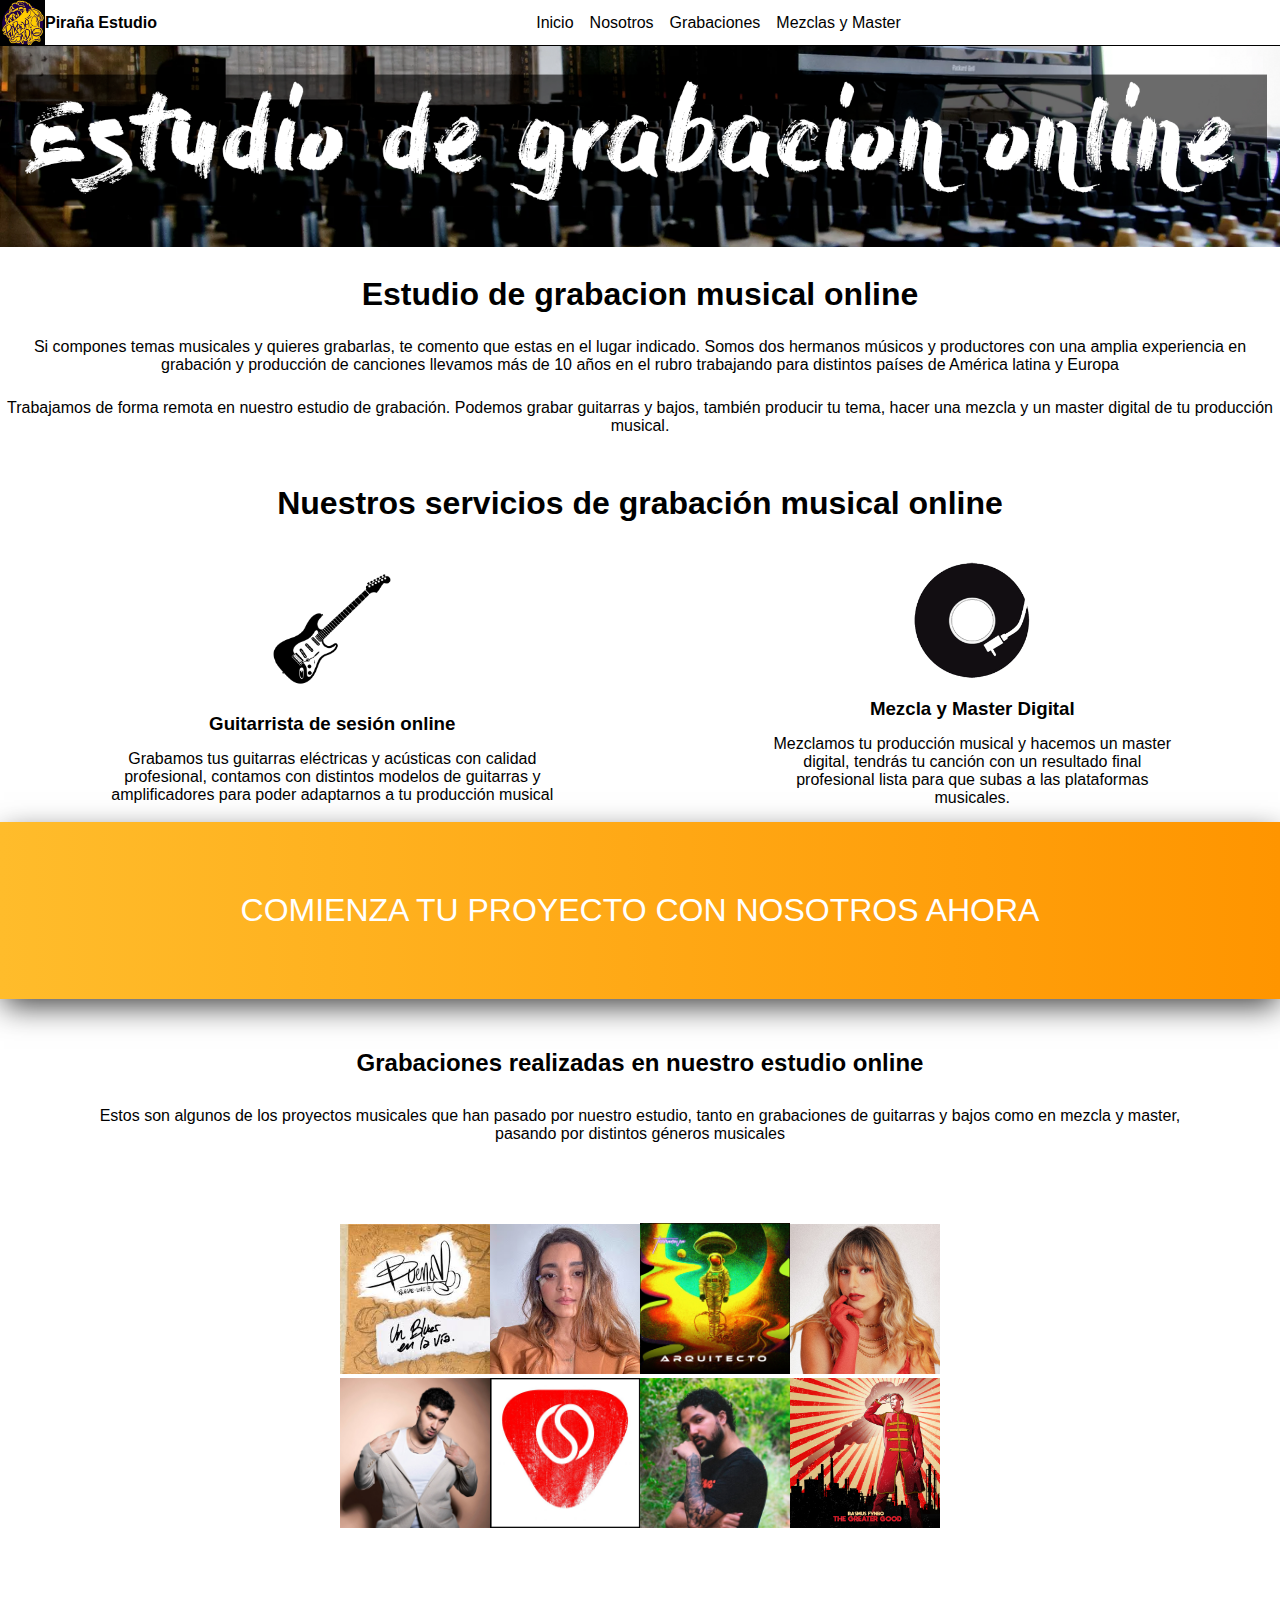
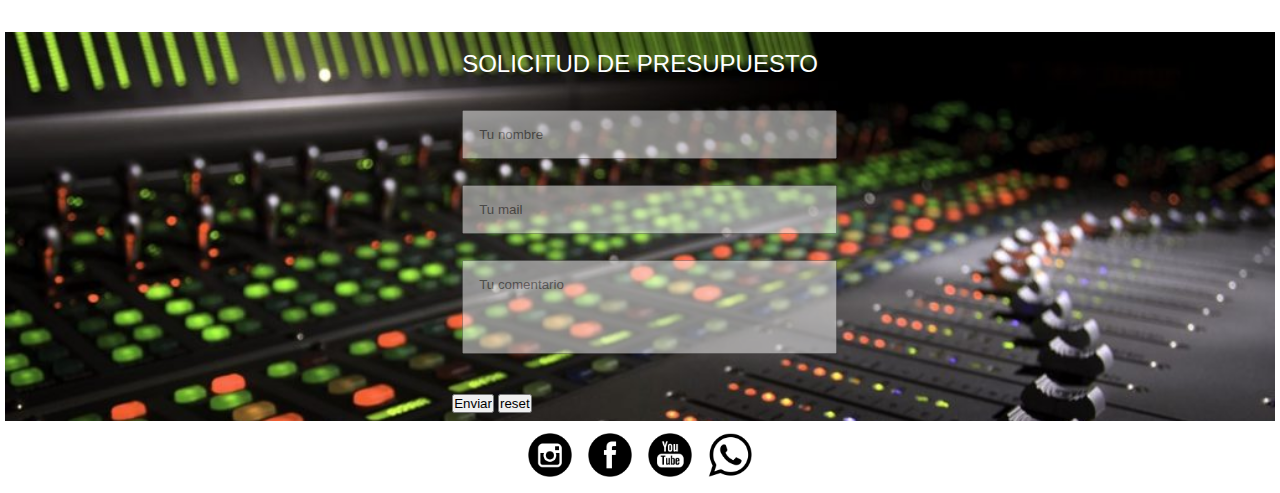
<file: index.html>
<!DOCTYPE html>
<html lang="en">

<meta charset="UTF-8">
<meta name="viewport" content="width=device-width, initial-scale=1.0">
<!--link aos-->
<link href="https://unpkg.com/aos@2.3.1/dist/aos.css" rel="stylesheet">
<!--Link css-->
<link rel="stylesheet" href="CSS/style.css">
<title>Piraña Estudio - Estudio de grabacion online</title> 
</head>

<body>

  <header>
    <div class="logo">
      <img src="imagenes/logopirna.jpeg" width="45px" alt="logo">
      <h4>Piraña Estudio</h4>
    </div>
    <nav class="nav-header">
      <ul class="link">
        <li><a href="index.html">Inicio</a></li>
        <li><a href="nosotros.html">Nosotros</a></li>
        <li><a href="grabaciones.html">Grabaciones</a></li>
        <li><a href="mezclas.html">Mezclas y Master</a></li>
      </ul>
    </nav>
  </header> 

  <section class="banner" data-aos="zoom-in" >
    <img src="imagenes/banner.png" width="100%" alt="banner">
  </section>

  <!-- Introduccion -->
  <div class="introduction">
    <h1>Estudio de grabacion musical online</h1>
    <p>Si compones temas musicales y quieres grabarlas, te comento que estas en el lugar indicado. Somos dos hermanos
      músicos y productores con una amplia experiencia en grabación y producción de canciones llevamos más de 10 años en
      el rubro trabajando para distintos países de América latina y Europa</p>

    <p>Trabajamos de forma remota en nuestro estudio de grabación. Podemos grabar guitarras y bajos, también producir tu
      tema, hacer una mezcla y un master digital de tu producción musical.</P>

    <h1>Nuestros servicios de grabación musical online</h1>

  </div>

  <!-- Esta es la seccion de servisios -->

  <div class="container-servicios">
    <div class="dv1">
      <a href="grabaciones.html" target="_blank"><img src="imagenes/fender.png" width="130px" alt=""></a>
      <h3>Guitarrista de sesión online</h3>
      <p>
        Grabamos tus guitarras eléctricas y acústicas con calidad profesional, contamos con distintos modelos de
        guitarras y amplificadores para poder adaptarnos a tu producción musical
      </p>
    </div>
    <div class="dv2">

    <a href="mezclas.html" target="_blank"><img src="imagenes/vinilo.png" width="130px" alt="vinilo"></a>
    <h3>Mezcla y Master Digital</h3>
    <p>Mezclamos tu producción musical y hacemos un master digital, tendrás tu canción con un resultado final
      profesional lista para que subas a las plataformas musicales.</p>
    </div>
  </div>

  <div class="proyecto">
    <a href="#formulario">COMIENZA TU PROYECTO CON NOSOTROS AHORA</a>
  </div>

  <!-- Seccsion de artistas con los que trabajamos -->
  <section class="grabaciones">
    <h2>Grabaciones realizadas en nuestro estudio online</h2>
    <p>
      Estos son algunos de los proyectos musicales que han pasado por nuestro estudio, tanto en grabaciones de guitarras
      y bajos como en mezcla y master, pasando por distintos géneros musicales
    </p>
  </section>
  <div class="containerArtistas">
    <div class="imagenesArtistas-1">
      <a class="artista-1"
        href="https://open.spotify.com/intl-es/artist/6ZNL0CVplGjYGw31jqElYz?si=VG0orCaETLiflLsMbljOQQ"
        target="_blank"><img src="imagenes/artistas/buenaV.jpeg" width="150px" alt=""></a>
      <a class="artista-2" href="https://youtu.be/kKX_5o44z08?si=qSulUmlPc4_kE-Gp" target="_blank"><img
          src="imagenes/artistas/pate.jpeg" width="150px" alt=""></a>
      <a class="artista-3"
        href="https://open.spotify.com/intl-es/album/7J4Oo44sSkv41PLXlcp0o5?si=DLadyzTURr2F1vUvtu4Szw"
        target="_blank"><img src="imagenes/artistas/terranova.png" width="150" alt=""></a>
      <a class="artista-4"
        href="https://open.spotify.com/intl-es/artist/6g68XQtI1wtlnWdvAeX3CL?si=83unURpxTMm3Gx-tWGNBxA"
        target="_blank"><img src="imagenes/artistas/steffani.jpeg" width="150px" alt=""></a>
    </div>
    <div class="imagenesArtistas-2">
      <a class="artista-5"
        href="https://open.spotify.com/intl-es/artist/65E5jc0kPcLQ1FEtHnS3c9?si=sqfxAswCROGdd6f6u9i0_Q"
        target="_blank"><img src="imagenes/artistas/luis-pinto.jpeg" width="150px" alt=""></a>
      <a class="artista-6" href="https://youtu.be/C5hds6iez4Y?si=SpYBL1SiTp-kIa0V" target="_blank"><img
          src="imagenes/artistas/sinoficio.png" width="150px" alt=""></a>
      <a class="artista-7" href="https://youtu.be/OK6B5-Mvlto?si=VA_IBe1aBGyeOYER" target="_blank"><img
          src="imagenes/artistas/zulo.png" width="150px" alt=""></a>
      <a class="artista-8" href="https://youtu.be/_De62oBiErQ?si=wEhhD7nBoRvKMLvJ" target="_blank"><img
          src="imagenes/artistas/rasmus.jpeg" width="150px" alt=""></a>
      <a href=""></a>
    </div>
  </div>


  <!-- Seccion de imputs -->

  <section class="formulario">
    <a name="formulario" id="formulario"></a>
    <form class="form" action="https://formsubmit.co/maykol.duarte@gmail.com" method="POST">
      <span>SOLICITUD DE PRESUPUESTO</span>
      <section class="inputs">
        <input class="control" type="text" name="Nombre" id="Nombre" placeholder="Tu nombre "><br>
        <input class="control" type="email" name="Email" id="mail" placeholder="Tu mail "><br>
        <input class="comentario" type="text" name="Comentatio" id="comentario" placeholder="Tu comentario "><br>
      </section>
        <div>
          <input class="btn" type="submit" value="Enviar">
        <input class="btn" type="reset" value="reset">
        </div>
    </form>
  </section>





  <footer>
    <nav>
      <ul class="footer-links">
        <a href="https://www.instagram.com/mayk_dn/"> <img src="imagenes/social_instagram_3.png" width="44px"
            alt="instagram"></a>
        <a href="https://www.facebook.com/piranabeats/"> <img src="imagenes/social_facebook_fb_35.png" width="44px"
            alt="facebook"></a>
        <a href="https://www.youtube.com/@bandabuenav"> <img src="imagenes/social_youtube_23.png" width="44px"
            alt="social_youtube_23"></a>
        <a href="https://web.whatsapp.com/"> <img src="imagenes/whatsapp_icon-icons.com_65489.png" width="44px"
            alt="whatsapp_icon-icons"></a>
      </ul>
    </nav>
  </footer>



  <script src="https://unpkg.com/aos@2.3.1/dist/aos.js"></script>
  <script>
    AOS.init();
  </script>
</body>

</html>
</file>
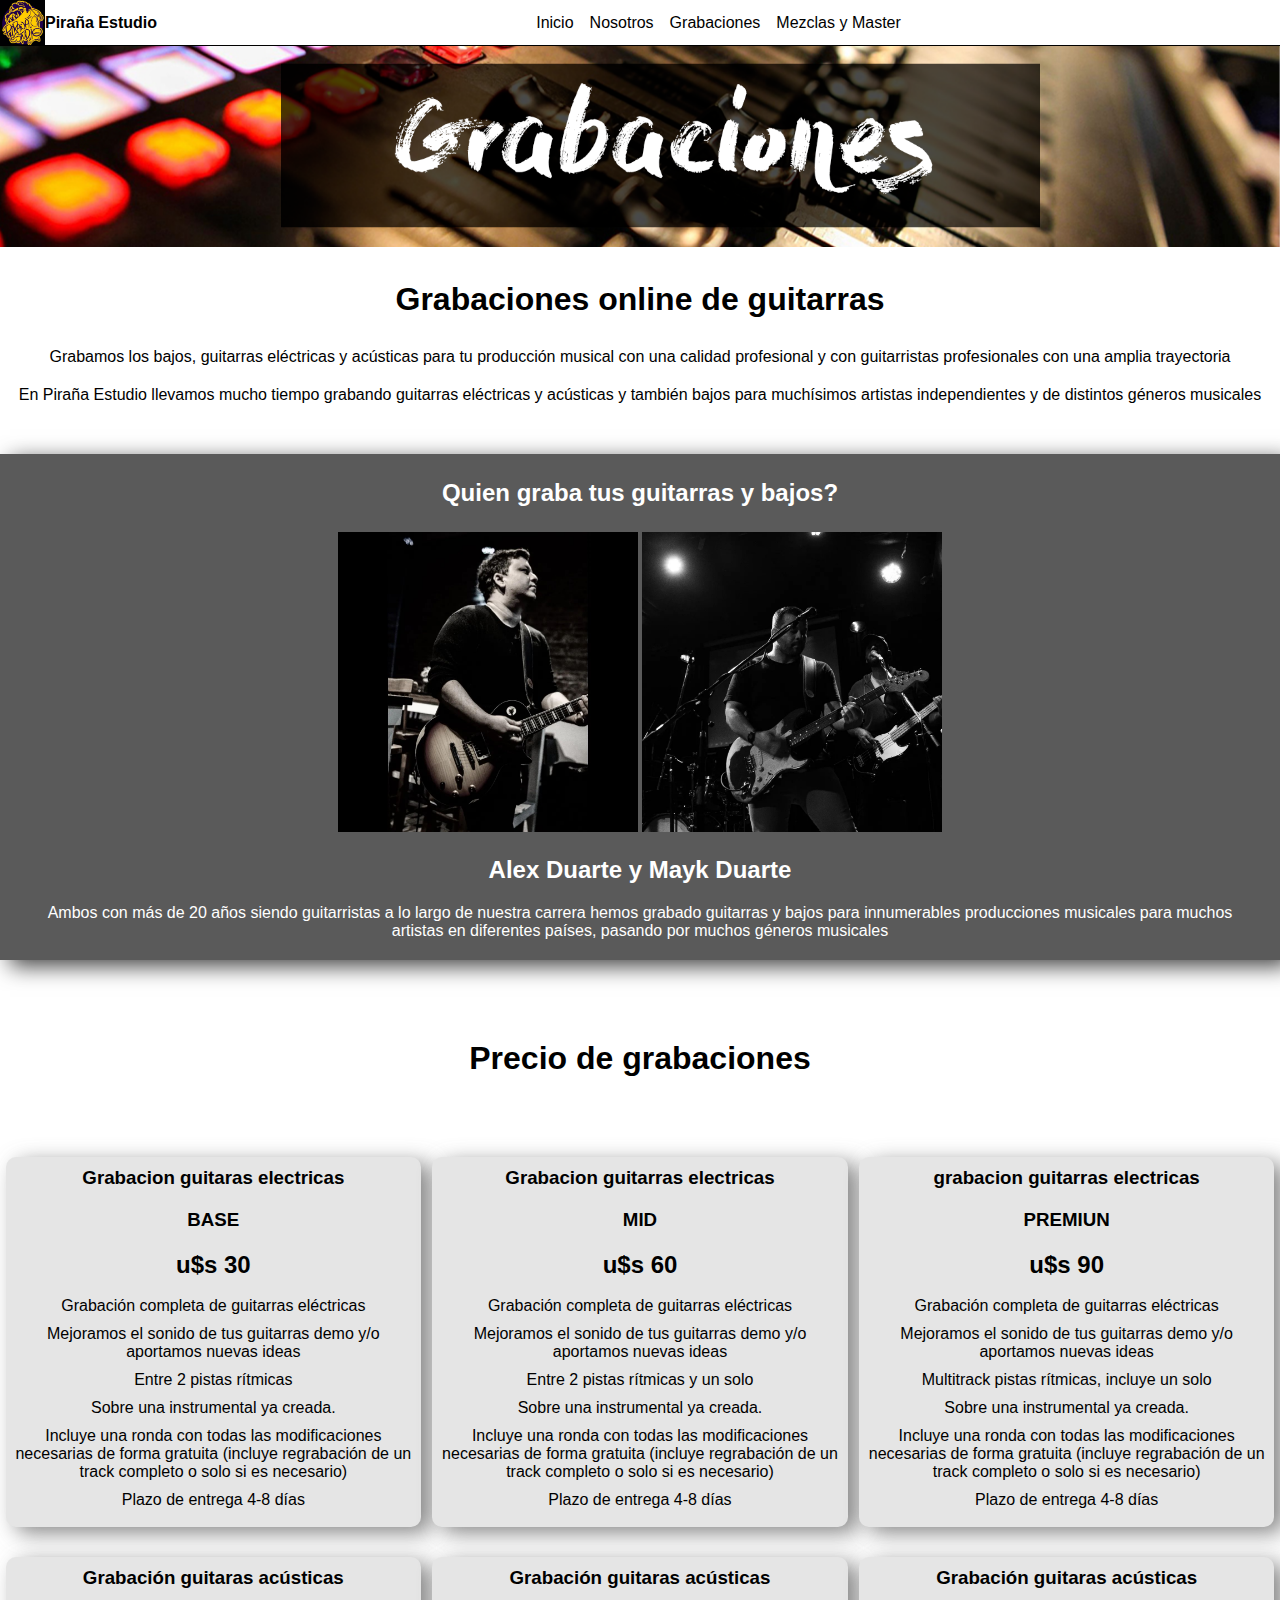
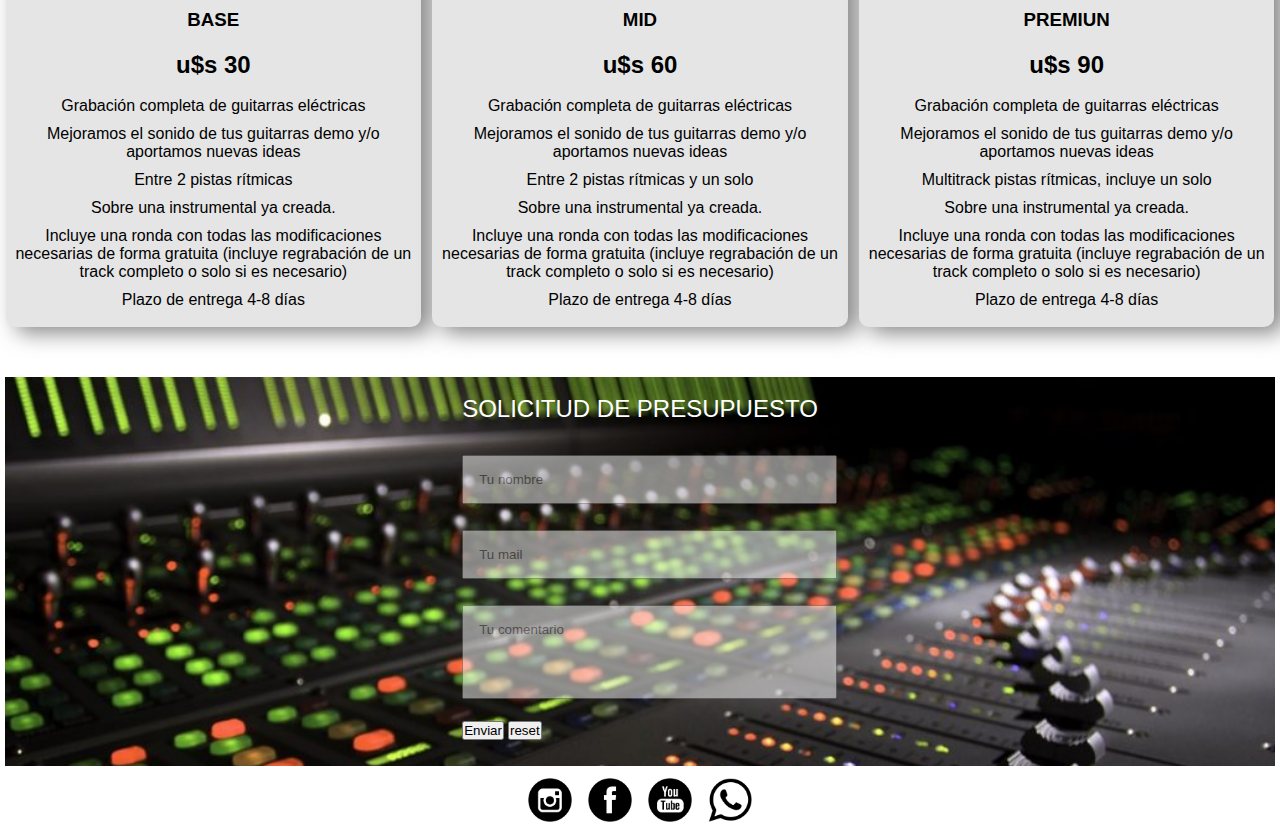
<file: grabaciones.html>
<!DOCTYPE html>
<html lang="en">

<head>
    <meta charset="UTF-8">
    <meta name="viewport" content="width=device-width, initial-scale=1.0">
    <!--link aos-->
    <link href="https://unpkg.com/aos@2.3.1/dist/aos.css" rel="stylesheet">
    <!--link ccs-->
    <link rel="stylesheet" href="CSS/style.css">
    <title>Piraña Estudio - Grabaciones</title>
</head>

<body>

    <header>
        <div class="logo">
            <img src="imagenes/logopirna.jpeg" width="45px" alt="logo">
            <h4>Piraña Estudio</h4>
        </div>

        <nav class="nav-header">
            <ul class="link">
                <li><a href="index.html">Inicio</a></li>
                <li><a href="nosotros.html">Nosotros</a></li>
                <li><a href="grabaciones.html">Grabaciones</a></li>
                <li><a href="mezclas.html">Mezclas y Master</a></li>
            </ul>
        </nav>


    </header>


    <section class="banner" data-aos="zoom-in">
        <img src="imagenes/GranacionesBanner.png" width="100%" alt="banner">
    </section>

    <Section class="introGrabaciones">
        <h1>
            Grabaciones online de guitarras
        </h1>
        <P class="info1">
            Grabamos los bajos, guitarras eléctricas y acústicas para tu producción musical con una calidad profesional
            y con guitarristas profesionales con una amplia trayectoria
        </P>
        <p class="info2">En Piraña Estudio llevamos mucho tiempo grabando guitarras eléctricas y acústicas y también
            bajos para muchísimos artistas independientes y de distintos géneros musicales</p>

        <div class="ContainerGuitarristas">

            <div class="infoGuitarristas">
                <h2>Quien graba tus guitarras y bajos?</h2>
            </div>
            <div>
                <img class="guit-1" src="imagenes/artistas/alexguit.jpeg" width="300px" alt="">
                <img class="guit-2" src="imagenes/artistas/maykguit.jpeg" width="300px" alt="">
            </div>
            <Div class="boxInfo">
                <H2>Alex Duarte y Mayk Duarte</H2>
                <p>Ambos con más de 20 años siendo guitarristas a lo largo de nuestra carrera hemos grabado guitarras y
                    bajos para innumerables producciones musicales para muchos artistas en diferentes países, pasando
                    por muchos géneros musicales </p>
            </Div>
        </div>
    </Section>

    <div class="encabezadoPrecio">
        <h1>Precio de grabaciones</h1>
    </div>

    <Section class="containerPrecioElectrica">
        <div class="GuitarraElectrica1">
            <h3>Grabacion guitaras electricas</h3>
            <h3>BASE</h3>
            <h2>u$s 30</h2>
            <ul>
                <li>Grabación completa de guitarras eléctricas</li>
                <li>Mejoramos el sonido de tus guitarras demo y/o aportamos nuevas ideas</li>
                <li>Entre 2 pistas rítmicas</li>
                <li>Sobre una instrumental ya creada.</li>
                <li>Incluye una ronda con todas las modificaciones necesarias de forma gratuita (incluye regrabación de
                    un track completo o solo si es necesario)</li>
                <li>Plazo de entrega 4-8 días</li>
            </ul>

        </div>
        <div class="GuitarraElectrica2">
            <h3>Grabacion guitarras electricas</h3>
            <h3>MID</h3>
            <h2>u$s 60</h2>
            <ul>
                <li>Grabación completa de guitarras eléctricas</li>
                <li>Mejoramos el sonido de tus guitarras demo y/o aportamos nuevas ideas</li>
                <li>Entre 2 pistas rítmicas y un solo </li>
                <li>Sobre una instrumental ya creada.</li>
                <li>Incluye una ronda con todas las modificaciones necesarias de forma gratuita (incluye regrabación de
                    un track completo o solo si es necesario)</li>
                <li>Plazo de entrega 4-8 días</li>
            </ul>
        </div>
        <div class="GuitarraElectrica3">
            <h3>grabacion guitarras electricas</h3>
            <h3>PREMIUN</h3>
            <h2>u$s 90</h2>
            <ul>
                <li>Grabación completa de guitarras eléctricas</li>
                <li>Mejoramos el sonido de tus guitarras demo y/o aportamos nuevas ideas</li>
                <li>Multitrack pistas rítmicas, incluye un solo</li>
                <li>Sobre una instrumental ya creada.</li>
                <li>Incluye una ronda con todas las modificaciones necesarias de forma gratuita (incluye regrabación de
                    un track completo o solo si es necesario)</li>
                <li>Plazo de entrega 4-8 días</li>
            </ul>
        </div>
    </Section>

    <section class="containerPrecioAcustica">

        <div class="GuitarraAcustica1">
            <h3>Grabación guitaras acústicas</h3>
            <h3>BASE</h3>
            <h2>u$s 30</h2>
            <ul>
                <li>Grabación completa de guitarras eléctricas</li>
                <li>Mejoramos el sonido de tus guitarras demo y/o aportamos nuevas ideas</li>
                <li>Entre 2 pistas rítmicas</li>
                <li>Sobre una instrumental ya creada.</li>
                <li>Incluye una ronda con todas las modificaciones necesarias de forma gratuita (incluye regrabación de
                    un track completo o solo si es necesario)</li>
                <li>Plazo de entrega 4-8 días</li>
            </ul>
        </div>
        <div class="GuitarraAcustica2">
            <h3>Grabación guitaras acústicas </h3>
            <h3>MID</h3>
            <h2>u$s 60</h2>
            <ul>
                <li>Grabación completa de guitarras eléctricas</li>
                <li>Mejoramos el sonido de tus guitarras demo y/o aportamos nuevas ideas</li>
                <li>Entre 2 pistas rítmicas y un solo </li>
                <li>Sobre una instrumental ya creada.</li>
                <li>Incluye una ronda con todas las modificaciones necesarias de forma gratuita (incluye regrabación de
                    un track completo o solo si es necesario)</li>
                <li>Plazo de entrega 4-8 días</li>
            </ul>
        </div>
        <div class="GuitarraAcustica3">
            <h3>Grabación guitaras acústicas</h3>
            <h3>PREMIUN</h3>
            <h2>u$s 90</h2>
            <ul>
                <li>Grabación completa de guitarras eléctricas</li>
                <li>Mejoramos el sonido de tus guitarras demo y/o aportamos nuevas ideas</li>
                <li>Multitrack pistas rítmicas, incluye un solo</li>
                <li>Sobre una instrumental ya creada.</li>
                <li>Incluye una ronda con todas las modificaciones necesarias de forma gratuita (incluye regrabación de
                    un track completo o solo si es necesario)</li>
                <li>Plazo de entrega 4-8 días</li>
            </ul>
        </div>
    </section>

    <!-- Seccion formulario-->

    <section class="formulario">
        <a name="formulario" id="formulario"></a>
        <form class="form" action="https://formsubmit.co/maykol.duarte@gmail.com" method="POST">
            <span>SOLICITUD DE PRESUPUESTO</span>
            <section class="inputs">
                <input class="control" type="text" name="Nombre" id="Nombre" placeholder="Tu nombre "><br>
                <input class="control" type="email" name="Email" id="mail" placeholder="Tu mail "><br>
                <input class="comentario" type="text" name="Comentatio" id="comentario"
                    placeholder="Tu comentario "><br>
                <input class="btn" type="submit" value="Enviar">
                <input class="btn" type="reset" value="reset">
            </section>
        </form>
    </section>

    <footer>
        <nav>
            <ul class="footer-links">
                <a href="https://www.instagram.com/mayk_dn/"> <img src="imagenes/social_instagram_3.png" width="44px"
                        alt="instagram"></a>
                <a href="https://www.facebook.com/piranabeats/"> <img src="imagenes/social_facebook_fb_35.png"
                        width="44px" alt="facebook"></a>
                <a href="https://www.youtube.com/@bandabuenav"> <img src="imagenes/social_youtube_23.png" width="44px"
                        alt="social_youtube_23"></a>
                <a href="https://web.whatsapp.com/"> <img src="imagenes/whatsapp_icon-icons.com_65489.png" width="44px"
                        alt="whatsapp_icon-icons"></a>
            </ul>
        </nav>
    </footer>

    <script src="https://unpkg.com/aos@2.3.1/dist/aos.js"></script>
    <script>
        AOS.init();
    </script>
</body>

</html>
</file>
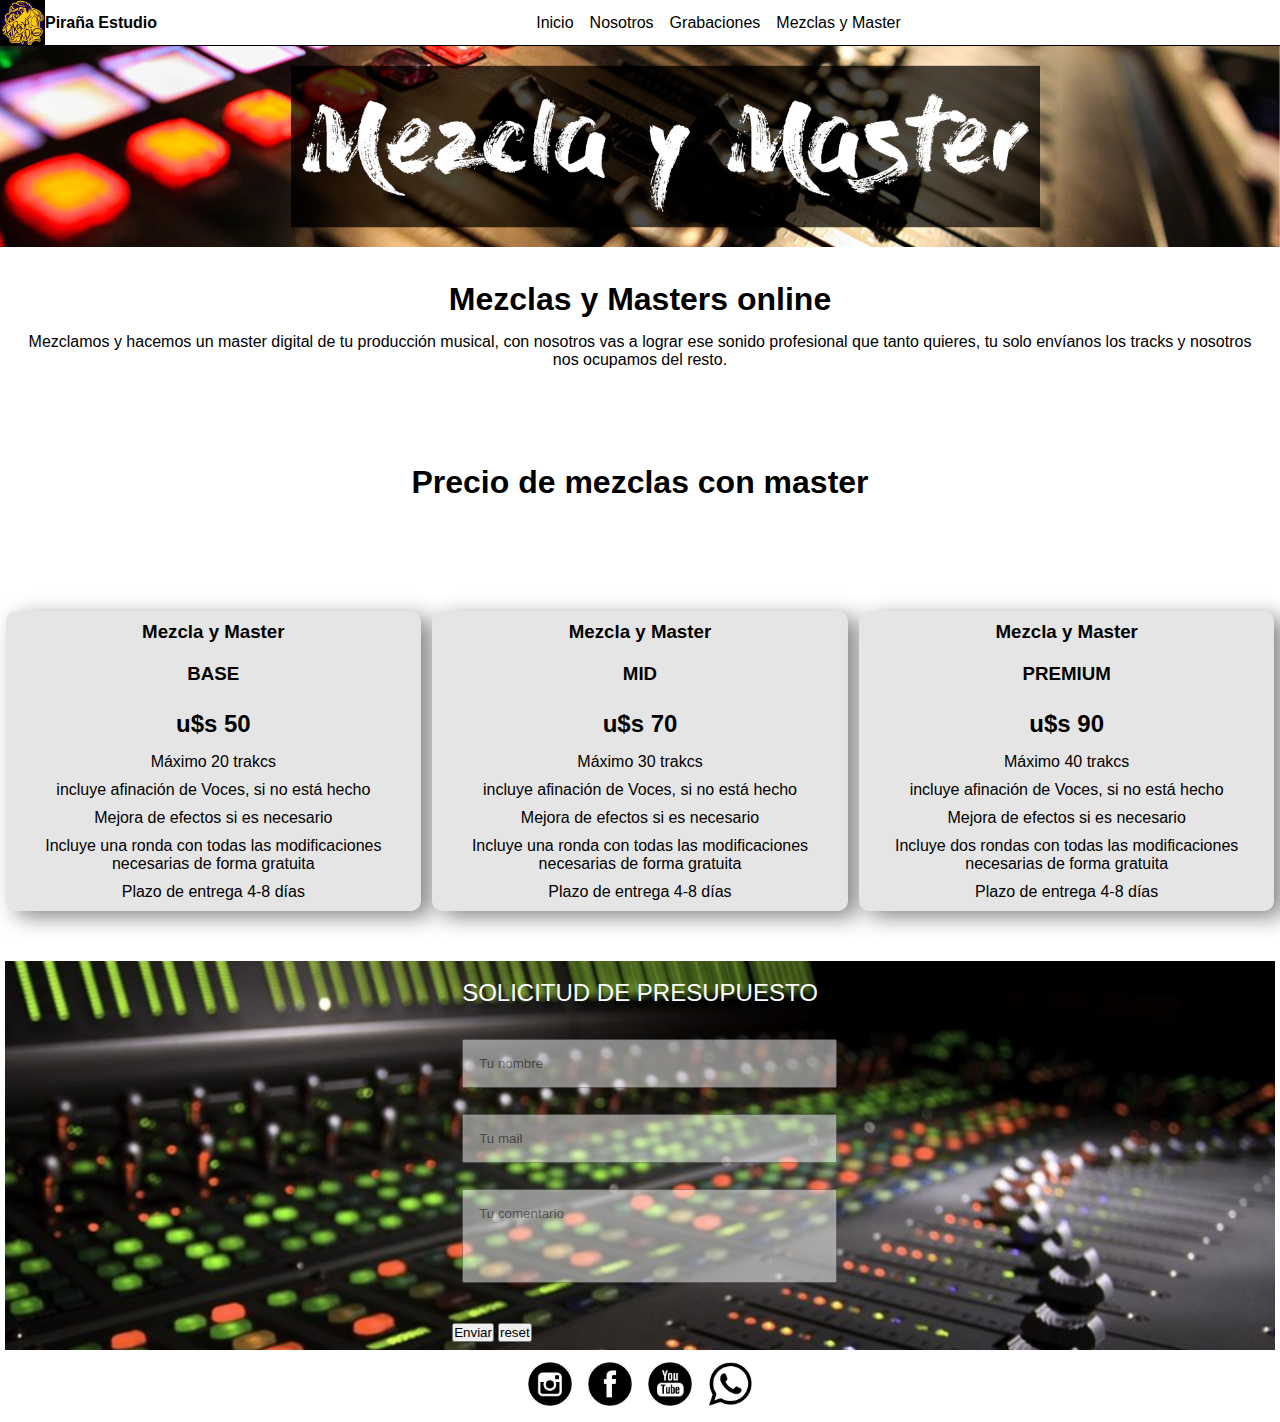
<file: mezclas.html>
<!DOCTYPE html>
<html lang="en">

<head>
    <meta charset="UTF-8">
    <meta name="viewport" content="width=device-width, initial-scale=1.0">
    <!--link aos-->
    <link href="https://unpkg.com/aos@2.3.1/dist/aos.css" rel="stylesheet">
    <!--link ccs-->
    <link rel="stylesheet" href="CSS/style.css">
    <title>Piraña Estudio - Mezclas y Master</title>
</head>

<body>

    <header>
        <div class="logo">
            <img src="imagenes/logopirna.jpeg" width="45px" alt="logo">
            <h4>Piraña Estudio</h4>
        </div>

        <nav class="nav-header">
            <ul class="link">
                <li><a href="index.html">Inicio</a></li>
                <li><a href="nosotros.html">Nosotros</a></li>
                <li><a href="grabaciones.html">Grabaciones</a></li>
                <li><a href="mezclas.html">Mezclas y Master</a></li>
            </ul>
        </nav>


    </header>


    <section class="banner" data-aos="zoom-in">
        <img src="imagenes/mesclaBanner.png" width="100%" alt="banner">
    </section>

    <section class="introMezclas">
        <h1>
            Mezclas y Masters online
        </h1>
        <p class="info1">
            Mezclamos y hacemos un master digital de tu producción musical, con nosotros vas a lograr ese sonido
            profesional que tanto quieres, tu solo envíanos los tracks y nosotros nos ocupamos del resto.
        </p>
    </section>

    <div class="encabezadoPrecio">
        <h1>Precio de mezclas con master</h1>
    </div>

    <div class="containerBody">

        <section class="containerPrecioMezcla">
            <div class="mezcla1">
                <h3>Mezcla y Master</h3>
                <h3>BASE</h3>
                <h2>u$s 50</h2>
                <ul>
                    <li>Máximo 20 trakcs</li>
                    <li>incluye afinación de Voces, si no está hecho</li>
                    <li>Mejora de efectos si es necesario</li>
                    <li>Incluye una ronda con todas las modificaciones necesarias de forma gratuita</li>
                    <li>Plazo de entrega 4-8 días</li> 
                </ul>

            </div>
            <div class="mezcla2">
                <h3>Mezcla y Master</h3>
                <h3>MID</h3>
                <h2>u$s 70</h2>
                <ul>
                    <li>Máximo 30 trakcs</li>
                    <li>incluye afinación de Voces, si no está hecho</li>
                    <li>Mejora de efectos si es necesario</li>
                    <li>Incluye una ronda con todas las modificaciones necesarias de forma gratuita</li>
                    <li>Plazo de entrega 4-8 días</li>
                </ul>
            </div>
            <div class="mezcla3">
                <h3>Mezcla y Master</h3>
                <h3>PREMIUM</h3>
                <h2>u$s 90</h2>
                <ul>
                    <li>Máximo 40 trakcs</li>
                    <li>incluye afinación de Voces, si no está hecho</li>
                    <li>Mejora de efectos si es necesario</li>
                    <li>Incluye dos rondas con todas las modificaciones necesarias de forma gratuita</li>
                    <li>Plazo de entrega 4-8 días</li>
                </ul>
            </div>
        </section>
    </div> 



        <!-- Seccion formulario-->

        <section class="formulario">
            <a name="formulario" id="formulario"></a>
            <form class="form" action="https://formsubmit.co/maykol.duarte@gmail.com" method="POST">
                <span>SOLICITUD DE PRESUPUESTO</span>
                <section class="inputs">
                <input class="control" type="text" name="Nombre" id="Nombre" placeholder="Tu nombre "><br>
                <input class="control" type="email" name="Email" id="mail" placeholder="Tu mail "><br>
                <input class="comentario" type="text" name="Comentatio" id="comentario" placeholder="Tu comentario "><br>
            </section>
                <div>
                <input class="btn" type="submit" value="Enviar">
                <input class="btn" type="reset" value="reset">
                </div>
            </form>
            </section>
        
    

    <footer>
        <nav>
            <ul class="footer-links">
                <a href="https://www.instagram.com/mayk_dn/"> <img src="imagenes/social_instagram_3.png" width="44px"
                        alt="instagram"></a>
                <a href="https://www.facebook.com/piranabeats/"> <img src="imagenes/social_facebook_fb_35.png"
                        width="44px" alt="facebook"></a>
                <a href="https://www.youtube.com/@bandabuenav"> <img src="imagenes/social_youtube_23.png" width="44px"
                        alt="social_youtube_23"></a>
                <a href="https://web.whatsapp.com/"> <img src="imagenes/whatsapp_icon-icons.com_65489.png" width="44px"
                        alt="whatsapp_icon-icons"></a>
            </ul>
        </nav>
    </footer>

    <script src="https://unpkg.com/aos@2.3.1/dist/aos.js"></script>
    <script>
        AOS.init();
    </script>
</body>

</html>
</file>
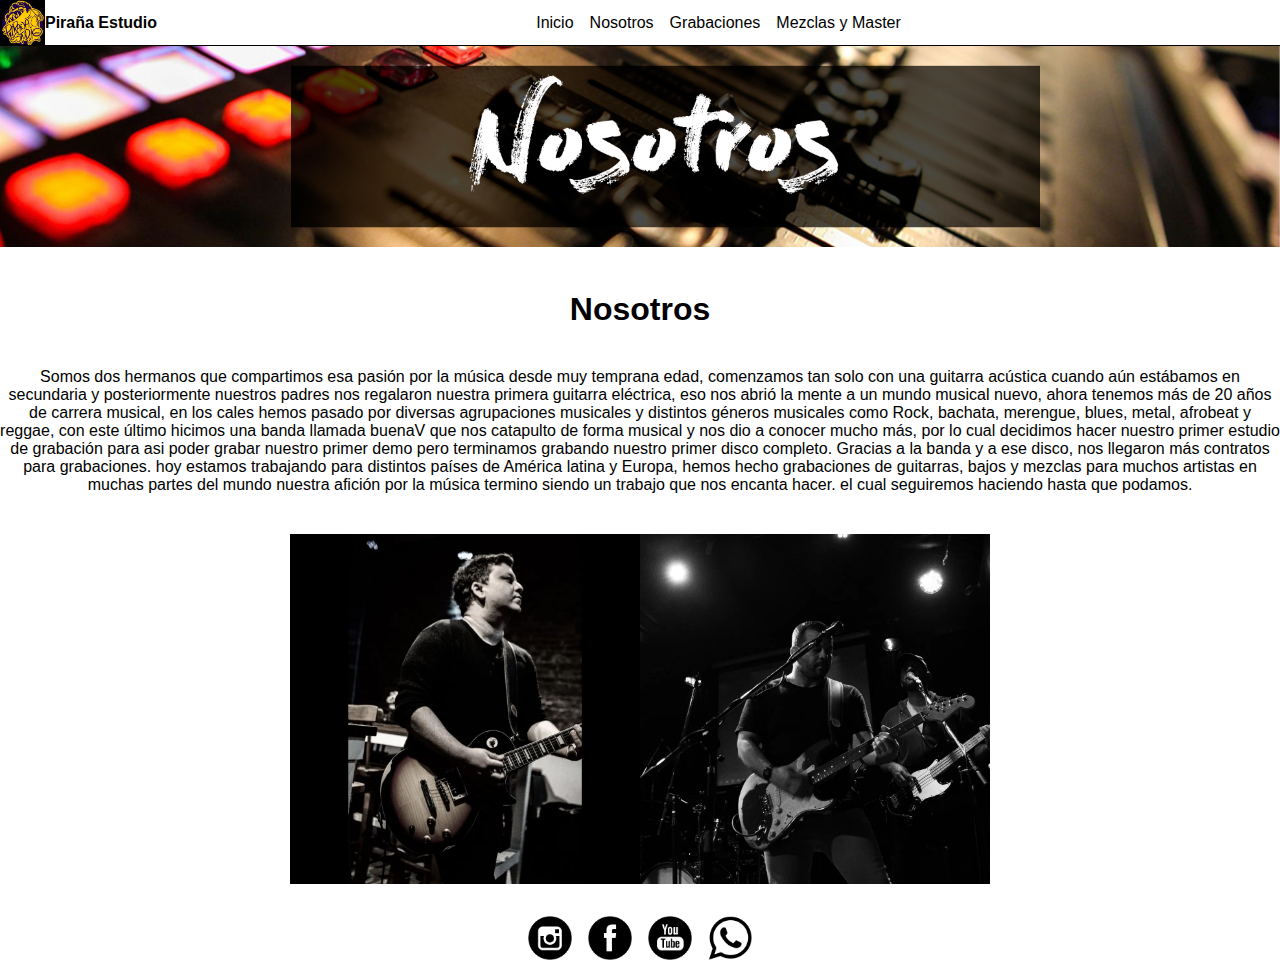
<file: nosotros.html>
<!DOCTYPE html>
<html lang="en">

<head>
    <meta charset="UTF-8">
    <meta name="viewport" content="width=device-width, initial-scale=1.0">
    <!--link aos-->
    <link href="https://unpkg.com/aos@2.3.1/dist/aos.css" rel="stylesheet">
    <!--link ccs-->
    <link rel="stylesheet" href="CSS/style.css">
    <title>Piraña Estudio - Nosotros</title>
</head>
<header>
    <div class="logo">
        <img src="imagenes/logopirna.jpeg" width="45px" alt="logo">
        <h4>Piraña Estudio</h4>
    </div>

    <nav class="nav-header">
        <ul class="link">
            <li><a href="index.html">Inicio</a></li>
            <li><a href="nosotros.html">Nosotros</a></li>
            <li><a href="grabaciones.html">Grabaciones</a></li>
            <li><a href="mezclas.html">Mezclas y Master</a></li>
        </ul>
    </nav>


</header>

<section class="banner" data-aos="zoom-in">
    <img src="imagenes/Nosotros.png" width="100%" alt="banner">
</section>


<!-- introduccion-->

<div class="introductionNosotros">
    <h1>Nosotros</h1>
    <p>
        Somos dos hermanos que compartimos esa pasión por la música desde muy temprana edad, comenzamos tan solo con una
        guitarra acústica cuando aún estábamos en secundaria y posteriormente nuestros padres nos regalaron nuestra
        primera guitarra eléctrica, eso nos abrió la mente a un mundo musical nuevo, ahora tenemos más de 20 años de
        carrera musical, en los cales hemos pasado por diversas agrupaciones musicales y distintos géneros musicales
        como Rock, bachata, merengue, blues, metal, afrobeat y reggae, con este último hicimos una banda llamada buenaV
        que nos catapulto de forma musical y nos dio a conocer mucho más, por lo cual decidimos hacer nuestro primer
        estudio de grabación para asi poder grabar nuestro primer demo pero terminamos grabando nuestro primer disco
        completo. Gracias a la banda y a ese disco, nos llegaron más contratos para grabaciones. hoy estamos trabajando
        para distintos países de América latina y Europa, hemos hecho grabaciones de guitarras, bajos y mezclas para
        muchos artistas en muchas partes del mundo nuestra afición por la música termino siendo un trabajo que nos
        encanta hacer. el cual seguiremos haciendo hasta que podamos. 
    </p>
</div>

<!--seccion de fotos -->

<div class="fotosHermanos">
    <img src="imagenes/artistas/alexguit.jpeg" width="350px" alt="">
    <img src="imagenes/artistas/maykguit.jpeg" width="350px" alt="">
</div>

<footer>
    <nav>
        <ul class="footer-links">
            <a href="https://www.instagram.com/mayk_dn/"> <img src="imagenes/social_instagram_3.png" width="44px"
                    alt="instagram"></a>
            <a href="https://www.facebook.com/piranabeats/"> <img src="imagenes/social_facebook_fb_35.png" width="44px"
                    alt="facebook"></a>
            <a href="https://www.youtube.com/@bandabuenav"> <img src="imagenes/social_youtube_23.png" width="44px"
                    alt="social_youtube_23"></a>
            <a href="https://web.whatsapp.com/"> <img src="imagenes/whatsapp_icon-icons.com_65489.png" width="44px"
                    alt="whatsapp_icon-icons"></a>
        </ul>
    </nav>
</footer>

<script src="https://unpkg.com/aos@2.3.1/dist/aos.js"></script>
<script>
    AOS.init();
</script>

</body>

</html>
</file>
<file: CSS/style.css>
header {
  display: flex;
  align-items: center;
  justify-content: space-between;
  border-bottom: 1px black solid;
}
header .logo {
  display: flex;
  align-items: center;
}
header .logo h4 {
  margin-left: auto;
  font-family: Arial, Helvetica, sans-serif;
}
header nav {
  margin: auto;
  display: flex;
  justify-content: center;
}
header nav ul {
  display: flex;
}
header nav ul li {
  margin: 0px 8px 0px 8px;
  list-style-type: none;
}
header nav ul li a {
  text-decoration: none;
  color: black;
  font-family: Arial, Helvetica, sans-serif;
}
header nav ul li a:hover {
  color: grey;
}

@media (max-width: 702px) {
  header {
    flex-direction: column;
  }
}
* {
  margin: 0;
  padding: 0;
}

footer {
  display: flex;
  justify-content: center;
  align-items: center;
  padding: 12px 0px 12px 0px;
}
footer nav ul {
  display: flex;
}
footer nav ul a {
  margin: 0px 8px 0px 8px;
  list-style-type: none;
}
footer nav ul a:hover {
  background-color: yellow;
  border-radius: 44px;
  width: 40px;
  height: 40px;
  transition: all 2000ms;
}

.introduction h1 {
  display: flex;
  align-items: center;
  justify-content: center;
  padding: 25px;
  font-family: Arial, Helvetica, sans-serif;
  text-align: center;
}
.introduction p {
  display: flex;
  align-items: center;
  justify-content: center;
  font-family: Arial, Helvetica, sans-serif;
  padding-bottom: 25px;
  text-align: center;
}

.container-servicios {
  display: flex;
  align-items: center;
  justify-content: space-around;
}

.dv1, .mezcla, .dv2 {
  display: flex;
  flex-direction: column;
  align-items: center;
  padding: 15px;
}
.dv1 img:hover, .mezcla img:hover, .dv2 img:hover {
  transition: all 1s ease;
  transform: rotate(360deg);
}
.dv1 h3, .mezcla h3, .dv2 h3 {
  padding: 15px;
  font-family: Arial, Helvetica, sans-serif;
}
.dv1 p, .mezcla p, .dv2 p {
  font-family: Arial, Helvetica, sans-serif;
  width: 70%;
  text-align: center;
}

.mezcla p {
  width: 50%;
  text-align: center;
  padding-bottom: 50px;
}

.proyecto {
  background-image: linear-gradient(to right, rgb(255, 188, 43), rgb(255, 149, 0));
  padding: 70px;
  text-align: center;
  box-shadow: 1px 10px 29px -3px rgba(0, 0, 0, 0.75);
  -webkit-box-shadow: 1px 10px 29px -3px rgba(0, 0, 0, 0.75);
  -moz-box-shadow: 1px 10px 29px -3px rgba(0, 0, 0, 0.75);
}
.proyecto a {
  text-decoration: none;
  color: white;
  font-size: 2rem;
  font-family: Arial, Helvetica, sans-serif;
}
.proyecto:hover {
  background-color: black;
  transition: all 500ms;
}

.formulario {
  display: flex;
  justify-content: center;
  background-image: url("../imagenes/consola.jpeg");
  background-size: cover;
  background-position: center;
  padding: 8px;
  margin: 0px 5px 0px 5px;
  width: auto;
}
.formulario .control {
  width: 100%;
  opacity: 50%;
  padding: 15px 0px 15px 15px;
  margin: 4px 0px 4px;
  display: flex;
  flex-direction: column;
  align-items: center;
}
.formulario .control .btn {
  display: flex;
  justify-content: center;
  font-family: Arial, Helvetica, sans-serif;
  font-size: 1.5rem;
  color: white;
  padding: 35px;
  margin: 10px 0;
}
.formulario .control .btn .form {
  padding: 10px;
}
.formulario .inputs {
  margin: 8px 0;
  padding: 10px;
}

span {
  display: flex;
  justify-content: center;
  font-family: Arial, Helvetica, sans-serif;
  font-size: 1.5rem;
  color: white;
  padding: 10px;
}

.comentario {
  width: 100%;
  opacity: 50%;
  padding: 15px 0px 60px 15px;
  margin: 4px 0px 4px;
  display: flex;
  flex-direction: column;
  align-items: center;
}

.grabaciones {
  display: flex;
  flex-wrap: wrap;
  flex-direction: column;
  justify-content: center;
  font-family: Arial, Helvetica, sans-serif;
  padding: 50px;
  text-align: center;
}
.grabaciones p {
  padding: 30px;
}

.imagenesArtistas-1, .imagenesArtistas-2 {
  display: flex;
  align-items: center;
  justify-content: center;
}
.imagenesArtistas-1 .artista-1:hover, .imagenesArtistas-1 .artista-8:hover, .imagenesArtistas-1 .artista-7:hover, .imagenesArtistas-1 .artista-6:hover, .imagenesArtistas-1 .artista-5:hover, .imagenesArtistas-1 .artista-4:hover, .imagenesArtistas-1 .artista-3:hover, .imagenesArtistas-1 .artista-2:hover, .imagenesArtistas-2 .artista-1:hover, .imagenesArtistas-2 .artista-8:hover, .imagenesArtistas-2 .artista-7:hover, .imagenesArtistas-2 .artista-6:hover, .imagenesArtistas-2 .artista-5:hover, .imagenesArtistas-2 .artista-4:hover, .imagenesArtistas-2 .artista-3:hover, .imagenesArtistas-2 .artista-2:hover {
  transform: scale(1.3);
  transition-duration: 1s;
}

.imagenesArtistas-2 {
  padding-bottom: 100px;
}

@media (max-width: 700px) {
  .imagenesArtistas-1, .imagenesArtistas-2 {
    flex-direction: column;
  }
}
.introGrabaciones {
  text-align: center;
}
.introGrabaciones h1 {
  display: flex;
  align-items: center;
  justify-content: center;
  padding: 30px;
  font-family: arial;
  font-size: 2rem;
}
.introGrabaciones .info1, .introGrabaciones .info2 {
  text-align: center;
}
.introGrabaciones .info2 {
  padding-top: 20px;
  padding-bottom: 50px;
}
.introGrabaciones p {
  font-family: arial;
}
.introGrabaciones span {
  font-family: arial;
}

.ContainerGuitarristas {
  background-color: rgb(90, 90, 90);
  display: flex;
  flex-direction: column;
  flex-wrap: wrap;
  align-items: center;
  justify-content: space-around;
  box-shadow: 10px 6px 21px 0px rgba(0, 0, 0, 0.75);
  -webkit-box-shadow: 10px 6px 21px 0px rgba(0, 0, 0, 0.75);
  -moz-box-shadow: 10px 6px 21px 0px rgba(0, 0, 0, 0.75);
}
.ContainerGuitarristas .infoGuitarristas h2 {
  padding: 25px;
  font-family: Arial, Helvetica, sans-serif;
  color: white;
}

.boxInfo {
  text-align: center;
}
.boxInfo h2 {
  font-family: Arial, Helvetica, sans-serif;
  padding-top: 20px;
  color: white;
}
.boxInfo p {
  padding: 20px;
  color: white;
}

.encabezadoPrecio h1 {
  display: flex;
  align-items: center;
  justify-content: center;
  font-family: arial;
  padding-top: 80px;
  padding-bottom: 80px;
}

.containerPrecioElectrica, .containerPrecioAcustica {
  display: flex;
  align-items: center;
  justify-content: space-around;
  align-items: start;
}

.GuitarraElectrica1, .GuitarraAcustica3, .GuitarraAcustica2, .GuitarraAcustica1, .GuitarraElectrica3, .GuitarraElectrica2 {
  border-radius: 10px;
  background-color: rgb(229, 229, 229);
  text-align: center;
  float: left;
  width: calc(34% - 20px);
  box-shadow: 10px 6px 21px 0px rgba(0, 0, 0, 0.75);
  -webkit-box-shadow: 10px 6px 21px 0px rgba(95, 95, 95, 0.75);
  -moz-box-shadow: 10px 6px 21px 0px rgba(147, 147, 147, 0.75);
}
.GuitarraElectrica1 h3, .GuitarraAcustica3 h3, .GuitarraAcustica2 h3, .GuitarraAcustica1 h3, .GuitarraElectrica3 h3, .GuitarraElectrica2 h3 {
  font-family: Arial, Helvetica, sans-serif;
  text-align: center;
  padding: 10px;
}
.GuitarraElectrica1 H2, .GuitarraAcustica3 H2, .GuitarraAcustica2 H2, .GuitarraAcustica1 H2, .GuitarraElectrica3 H2, .GuitarraElectrica2 H2 {
  font-family: Arial, Helvetica, sans-serif;
  text-align: center;
  padding: 10px;
}
.GuitarraElectrica1 ul, .GuitarraAcustica3 ul, .GuitarraAcustica2 ul, .GuitarraAcustica1 ul, .GuitarraElectrica3 ul, .GuitarraElectrica2 ul {
  padding: 8px;
}
.GuitarraElectrica1 li, .GuitarraAcustica3 li, .GuitarraAcustica2 li, .GuitarraAcustica1 li, .GuitarraElectrica3 li, .GuitarraElectrica2 li {
  display: flex;
  flex-direction: column;
  padding-bottom: 10px;
  font-family: Arial, Helvetica, sans-serif;
}

.containerPrecioAcustica {
  padding-top: 30px;
  padding-bottom: 50px;
  flex-wrap: wrap;
}

@media (max-width: 720px) {
  header {
    flex-direction: column;
  }
  .containerPrecioElectrica, .containerPrecioAcustica {
    flex-direction: column;
    align-items: center;
  }
  .GuitarraElectrica1, .GuitarraElectrica2, .GuitarraElectrica3, .GuitarraAcustica1, .GuitarraAcustica2, .GuitarraAcustica3 {
    width: auto;
    max-width: 720px;
    margin: 12px;
  }
}
.introductionNosotros h1 {
  display: flex;
  align-items: center;
  justify-content: center;
  font-family: Arial, Helvetica, sans-serif;
  margin: 40px 0px 40px;
}
.introductionNosotros p {
  display: flex;
  align-items: center;
  text-align: center;
  font-family: Arial, Helvetica, sans-serif;
  margin: 40px 0px 40px;
}

.fotosHermanos {
  display: flex;
  align-items: center;
  justify-content: center;
  margin-bottom: 20px;
}

@media (max-width: 720px) {
  .fotosHermanos {
    flex-direction: column;
  }
}
.containerBody, .introMezclas {
  display: flex;
  flex-direction: column;
  justify-content: center;
  align-items: center;
}
.containerBody h1, .introMezclas h1 {
  display: flex;
  align-items: center;
  justify-content: center;
  font-family: Arial, Helvetica, sans-serif;
  font-size: 2rem;
  padding-top: 30px;
}
.containerBody h1 p, .introMezclas h1 p {
  display: flex;
  align-items: center;
  justify-content: center;
  text-align: center;
  font-family: Arial, Helvetica, sans-serif;
  padding: 15px;
}
.containerBody h2, .introMezclas h2 {
  font-family: Arial, Helvetica, sans-serif;
  padding: 15px;
}

.introMezclas .info1, .introMezclas .introGrabaciones .info2, .introGrabaciones .introMezclas .info2 {
  display: flex;
  align-items: center;
  justify-content: center;
  text-align: center;
  font-family: Arial, Helvetica, sans-serif;
  padding: 15px;
}

.containerPrecioMezcla {
  display: flex;
  align-items: center;
  justify-content: space-around;
  align-items: start;
  padding-top: 30px;
  padding-bottom: 50px;
  flex-wrap: wrap;
}

.mezcla1, .mezcla3, .mezcla2 {
  border-radius: 10px;
  background-color: rgb(229, 229, 229);
  text-align: center;
  float: left;
  width: calc(34% - 20px);
  box-shadow: 10px 6px 21px 0px rgba(0, 0, 0, 0.75);
  -webkit-box-shadow: 10px 6px 21px 0px rgba(95, 95, 95, 0.75);
  -moz-box-shadow: 10px 6px 21px 0px rgba(147, 147, 147, 0.75);
}
.mezcla1 h3, .mezcla3 h3, .mezcla2 h3 {
  font-family: Arial, Helvetica, sans-serif;
  text-align: center;
  padding: 10px;
}
.mezcla1 h3 h2, .mezcla3 h3 h2, .mezcla2 h3 h2 {
  font-family: Arial, Helvetica, sans-serif;
  text-align: center;
  padding: 10px;
}
.mezcla1 h3 h2 ul, .mezcla3 h3 h2 ul, .mezcla2 h3 h2 ul {
  padding: 8px;
}
.mezcla1 li, .mezcla3 li, .mezcla2 li {
  display: flex;
  flex-direction: column;
  padding-bottom: 10px;
  font-family: Arial, Helvetica, sans-serif;
}

.encabezadoPrecio {
  display: flex;
  align-items: center;
  text-align: center;
  justify-content: center;
  font-family: arial;
}

@media (max-width: 720px) {
  header {
    flex-direction: column;
  }
  .containerPrecioMezcla {
    flex-direction: column;
    align-items: center;
  }
  .mezcla1, .mezcla2, .mezcla3 {
    width: auto;
    max-width: 720px;
    margin: 12px;
  }
}

/*# sourceMappingURL=style.css.map */
</file>
